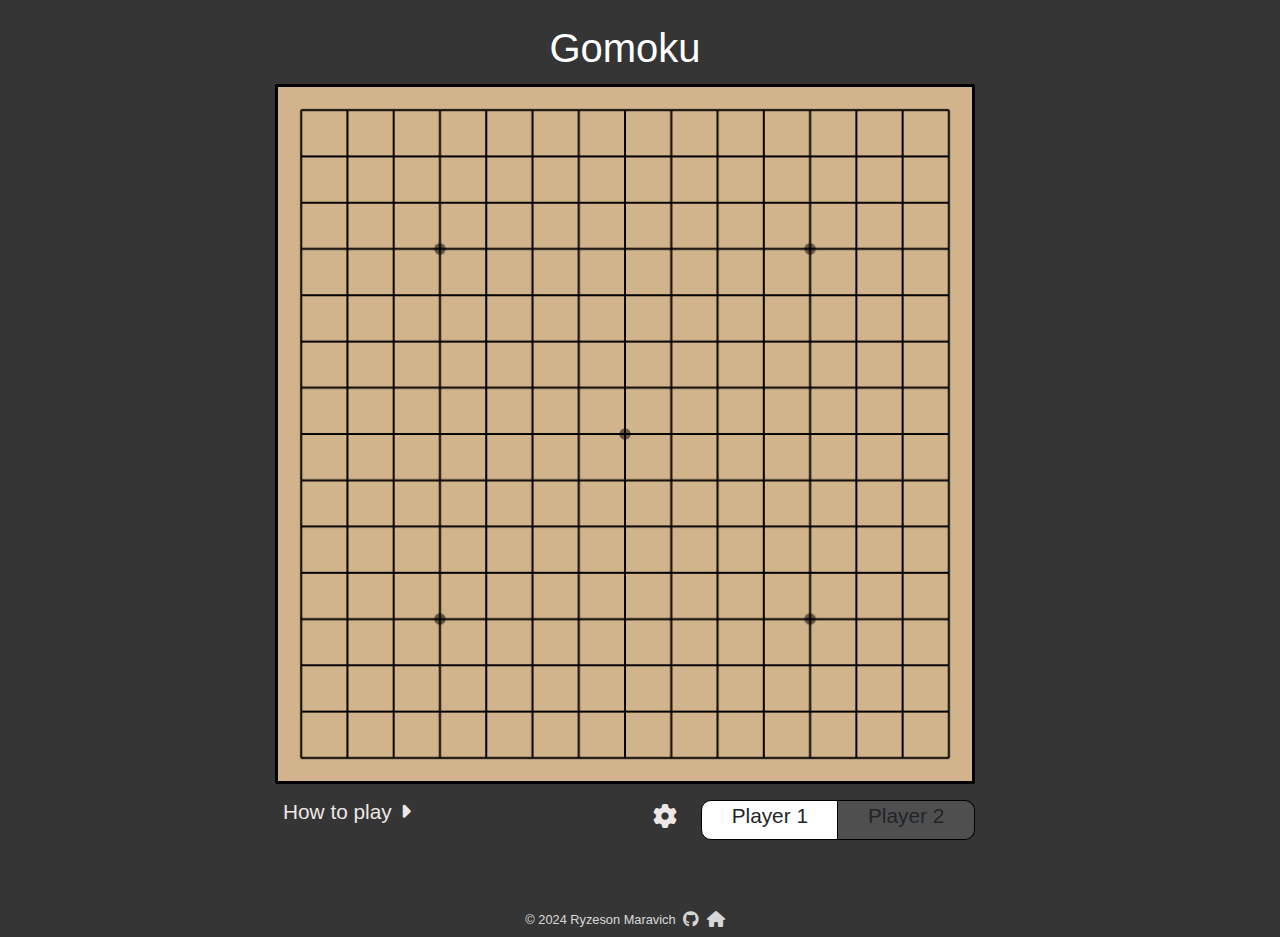
<file: Gomoku/index.html>
<!DOCTYPE html>
<html lang="en">

<head>
    <meta charset="UTF-8">
    <meta http-equiv="X-UA-Compatible" content="IE=edge">
    <meta name="viewport" content="width=device-width, initial-scale=1.0">
    <title>Gomoku</title>
    <link rel="stylesheet" href="https://stackpath.bootstrapcdn.com/bootstrap/4.5.2/css/bootstrap.min.css">

    <!-- Add Font Awesome CSS for icons -->
    <link rel="stylesheet" href="https://cdnjs.cloudflare.com/ajax/libs/font-awesome/6.5.1/css/all.min.css">
    <link rel="stylesheet" href="../style.css">
    <link rel="stylesheet" href="gomoku_style.css">
</head>

<body>
    <div class="container pt-4">
        <div class="row justify-content-center">
            <div class="column d-flex justify-content-center pb-1">
                <h1 class="text-white">Gomoku</h1>
            </div>
        </div>
        <div class="row justify-content-center">
            <div class="column d-flex justify-content-center" id="game-container">
                <canvas id="game-canvas" onclick="game_object.handleClick(event)"></canvas>
            </div>
        </div>
        <div class="row justify-content-center pt-3">
            <div class="d-flex column justify-content-between pb-2">
                <div class="ml-2 mr-2 info-container-left" id="rules-box">
                    <div class="d-flex align-items-center justify-content-between">
                        <!-- https://stackoverflow.com/questions/23873005/hide-div-by-default-and-show-it-on-click-with-bootstrap -->
                        <div data-target="#rules" data-toggle="collapse" class="collapse-controller">
                            <h2 class="rules-heading info-interactable">How to play<i
                                    class="fas fa-caret-right ml-2"></i>
                            </h2>
                        </div>
                        <i class="fas fa-cog fa mr-3 info-interactable info-icon" data-toggle="modal" data-target="#options-modal"
                            id="options-gear"></i>
                    </div>
                    <div class="collapse" id="rules"> <!-- use 'show' to have the content displayed be default-->
                        Be the first player to place five pieces in a row either horizontally, vertically, or
                        diagonally.
                        <br><br>
                        <h2 class="rules-heading">Controls</h2>
                        Click a cell to place a piece.<br>
                        <br>
                        <h2 class="rules-heading">Keyboard Shortcuts</h2>
                        <strong><u>R</u></strong>eset the game.<br>
                        <strong><u>U</u></strong>ndo your last move.<br>
                        Toggle <strong><u>O</u></strong>ptions menu.<br>
                        Toggle <strong><u>S</u></strong>ound on/off.<br>
                    </div>
                </div>
                <div class="info-container-right">
                    <div class="d-flex players-box">
                        <div class="d-flex justify-content-center align-items-center player-box text-center current-player"
                            id="p1">
                            <h2 id="p1-label">Player 1</h2>
                        </div>
                        <div class="d-flex justify-content-center align-items-center player-box text-center" id="p2">
                            <h2 id="p2-label">Player 2</h2>
                        </div>
                    </div>
                    <div class="d-flex additional-buttons-box mt-3" id="additional-buttons-container">
                        <button type="button" class="btn btn-primary ml-auto invisible" id="play-again-button"
                            onclick="game_object.resetGame()">Play Again!</button>
                    </div>
                </div>
            </div>
        </div>
        <div class="row justify-content-center py-2">
            <div class="column">
                <div class="d-flex">
                    <span class="m-auto" id="credits">© 2024 Ryzeson Maravich
                        <a href="https://github.com/Ryzeson/Web-Games" target="_blank" class="text-white ml-1"><i
                                class="fab fa-github fa-lg"></i></a>
                        <a href="https://www.ryzeson.org" target="_blank" class="text-white ml-1"><i
                                class="fa-solid fa-house fa-lg"></i></a>
                    </span>
                </div>
            </div>
        </div>
    </div>

    <!-- options modal -->
    <div class="modal fade" id="options-modal" tabindex="-1" role="dialog" aria-hidden="true">
        <div class="modal-dialog modal-lg" role="document">
            <div class="modal-content">
                <div class="modal-header">
                    <h5 class="modal-title">Options</h5>
                    <button type="button" class="close" data-dismiss="modal" aria-label="Close">
                        <span aria-hidden="true">&times;</span>
                    </button>
                </div>
                <div class="modal-body">
                    <form id="options-form" onchange="game_object.optionsListener()">
                        <div class="hidden" id="game-mode-section">
                            <strong>Game Mode:</strong><br>
                            <input type="radio" name="game_mode" value="pvp" checked> Player vs Player
                            <br>
                            <input type="radio" name="game_mode" value="pvc"> Player vs Computer
                            <br>
                        </div>
                        <div class="hidden" id="first-move-section">
                            <strong>First Move (Black):</strong><br>
                            <input type="radio" name="first_move" value="0" checked> Player 1
                            <br>
                            <input type="radio" name="first_move" value="1"> Player 2 / Computer
                        </div>
                        <div class="hidden" id="board-dimensions-section">
                            <strong>Board Dimensions:</strong><br>
                            <input type="radio" name="board_dimensions" value="9"> 9x9
                            <br>
                            <input type="radio" name="board_dimensions" value="11"> 11x11
                            <br>
                            <input type="radio" name="board_dimensions" value="13"> 13x13
                            <br>
                            <input type="radio" name="board_dimensions" value="15" checked> 15x15
                            <br>
                            <input type="radio" name="board_dimensions" value="17"> 17x17
                            <br>
                            <input type="radio" name="board_dimensions" value="19"> 19x19
                        </div>
                        <!-- <div class="hidden" id="cpu-difficulty-section">
                            <strong>Computer Difficulty:</strong><br>
                            <input type="radio" name="cpu_difficulty" value="easy" checked> Easy
                            <br>
                            <input type="radio" name="cpu_difficulty" value="hard"> Hard
                        </div> -->
                        <div class="hidden" id="cpu-speed-section">
                            <strong>Computer Speed:</strong><br>
                            <input type="radio" name="cpu_speed" value="1100" checked> Normal
                            <br>
                            <input type="radio" name="cpu_speed" value="0"> Instant
                        </div>
                        <div class="hidden" id="sound-section">
                            <strong>Sound:</strong><br>
                            <input type="radio" name="sound" value="on" checked> On
                            <br>
                            <input type="radio" name="sound" value="off"> Off
                        </div>
                    </form>
                    <h2 class="options-warning invisible">Changing these options will reset your current game!</h2>
                </div>
                <div class="modal-footer">
                    <button type="button" class="btn btn-primary" data-dismiss="modal"
                        onclick="game_object.updateOptions()">Save
                        <button type="button" class="btn btn-secondary" data-dismiss="modal">Close</button>
                </div>
            </div>
        </div>
    </div>

    <script src="https://code.jquery.com/jquery-3.5.1.slim.min.js"></script>
    <script src="https://cdnjs.cloudflare.com/ajax/libs/popper.js/1.11.0/umd/popper.min.js"></script>
    <script src="https://stackpath.bootstrapcdn.com/bootstrap/4.5.2/js/bootstrap.min.js"></script>

    <script src="../AbstractGame.js"></script>
    <script src="scripts/nexus.js"></script>
</body>

</html>
</file>
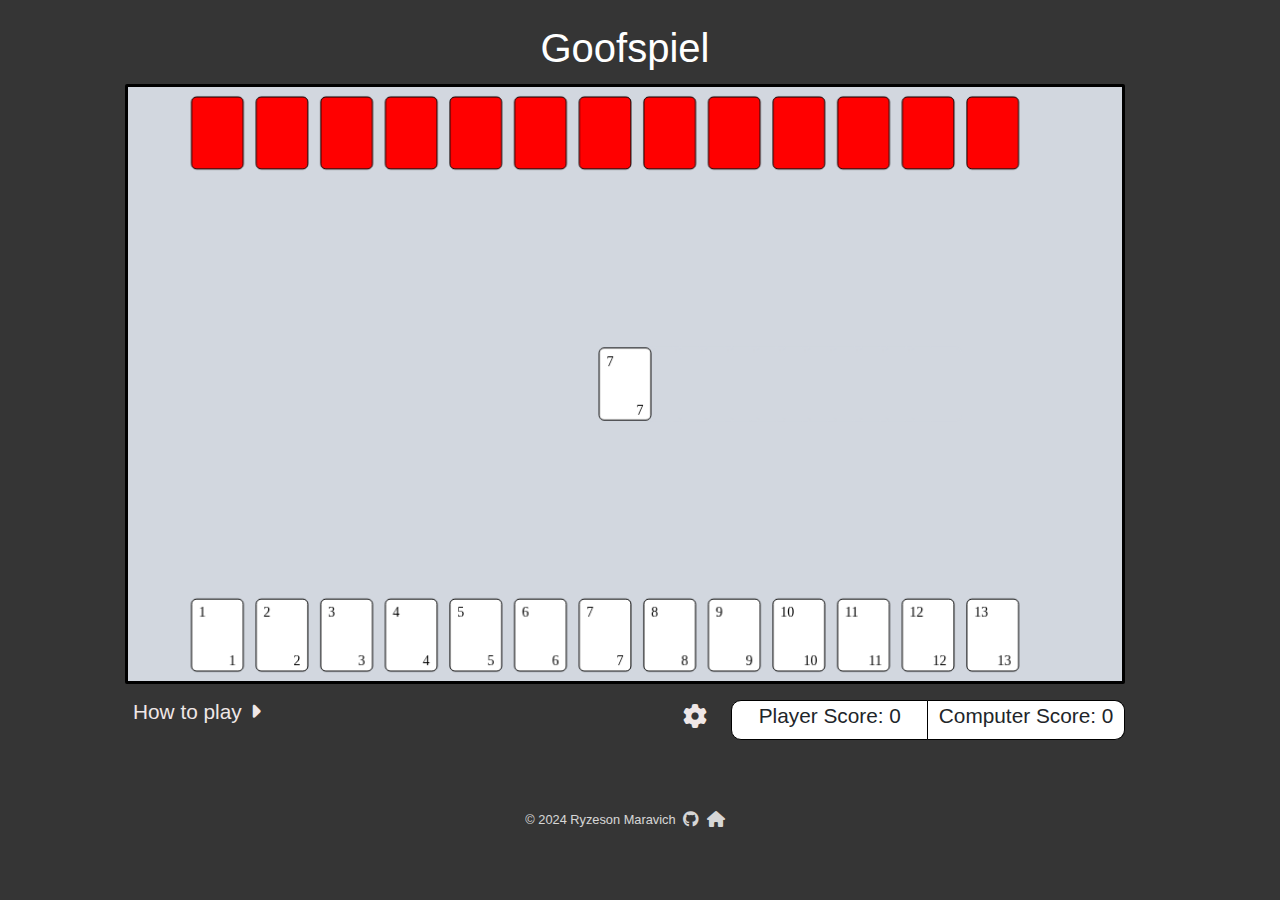
<file: Goofspiel/index.html>
<!DOCTYPE html>
<html lang="en">

<head>
    <meta charset="UTF-8">
    <meta http-equiv="X-UA-Compatible" content="IE=edge">
    <meta name="viewport" content="width=device-width, initial-scale=1.0">
    <title>Goofspiel</title>
    <link rel="stylesheet" href="https://stackpath.bootstrapcdn.com/bootstrap/4.5.2/css/bootstrap.min.css">

    <!-- Add Font Awesome CSS for icons -->
    <link rel="stylesheet" href="https://cdnjs.cloudflare.com/ajax/libs/font-awesome/6.5.1/css/all.min.css">
    <link rel="stylesheet" href="../style.css">
    <link rel="stylesheet" href="goofspiel_style.css">
</head>

<body>
    <div class="container pt-4">
        <div class="row justify-content-center">
            <div class="column d-flex justify-content-center pb-1">
                <h1 class="text-white">Goofspiel</h1>
            </div>
        </div>
        <div class="row justify-content-center">
            <div class="column d-flex justify-content-center" id="game-container">
                <canvas id="game-canvas"></canvas>
            </div>
        </div>
        <div class="row justify-content-center pt-3">
            <div class="d-flex column justify-content-between pb-2">
                <div class="ml-2 mr-2 info-container-left" id="rules-box">
                    <div class="d-flex align-items-center justify-content-between">
                        <!-- https://stackoverflow.com/questions/23873005/hide-div-by-default-and-show-it-on-click-with-bootstrap -->
                        <div data-target="#rules" data-toggle="collapse" class="collapse-controller">
                            <h2 class="rules-heading info-interactable">How to play<i
                                    class="fas fa-caret-right ml-2"></i>
                            </h2>
                        </div>
                        <i class="fas fa-cog fa mr-3 info-interactable info-icon" data-toggle="modal" data-target="#options-modal"
                            id="options-gear"></i>
                    </div>
                    <div class="collapse" id="rules"> <!-- use 'show' to have the content displayed be default-->
                        Each turn, play a card of a higher value than your opponent to win the prize card in the center of the screen. The value of the prize card is added to your score.
                        Ties cause the prize stack to grow.
                        The highest score after all 13 cards have been played wins! See if you can beat all computer strategies!
                        <br><br>
                        <h2 class="rules-heading">Controls</h2>
                        Click a card to play it.<br>
                        <br>
                        <h2 class="rules-heading">Keyboard Shortcuts</h2>
                        <strong><u>R</u></strong>eset the game.<br>
                        Toggle <strong><u>O</u></strong>ptions menu.<br>
                        <!-- Toggle <strong><u>S</u></strong>ound on/off.<br> -->
                    </div>
                </div>
                <div class="info-container-right">
                    <div class="d-flex players-box">
                        <div class="current-player d-flex justify-content-center align-items-center player-box text-center current-player"
                            id="p1">
                            <h2 id="p1-label">Player Score: <span id="p1-score">0</span></h2>
                        </div>
                        <div class="current-player d-flex justify-content-center align-items-center player-box text-center" id="p2">
                            <h2 id="p2-label">Computer Score: <span id="p2-score">0</span></h2>
                        </div>
                        <!-- <p>Your score: <span id="p1-score">0</span></p>
-        <p>Opponent score: <span id="p2-score">0</span></p> -->

                    </div>
                    <div class="d-flex additional-buttons-box mt-3" id="additional-buttons-container">
                        <button type="button" class="btn btn-primary ml-auto invisible" id="play-again-button"
                            onclick="resetGame()">Play Again!</button>
                    </div>
                </div>
            </div>
        </div>
        <div class="row justify-content-center py-2">
            <div class="column">
                <div class="d-flex">
                    <span class="m-auto" id="credits">© 2024 Ryzeson Maravich
                        <a href="https://github.com/Ryzeson/Web-Games" target="_blank" class="text-white ml-1"><i
                                class="fab fa-github fa-lg"></i></a>
                        <a href="https://www.ryzeson.org" target="_blank" class="text-white ml-1"><i
                                class="fa-solid fa-house fa-lg"></i></a>
                    </span>
                </div>
            </div>
        </div>
    </div>

    <!-- options modal -->
    <div class="modal fade" id="options-modal" tabindex="-1" role="dialog" aria-hidden="true">
        <div class="modal-dialog modal-lg" role="document">
            <div class="modal-content">
                <div class="modal-header">
                    <h5 class="modal-title">Options</h5>
                    <button type="button" class="close" data-dismiss="modal" aria-label="Close">
                        <span aria-hidden="true">&times;</span>
                    </button>
                </div>
                <div class="modal-body">
                    <form id="options-form">
                        <div class="hidden" id="cpu-strategy-section">
                            <strong>Computer Strategy:</strong><br>
                            <input type="radio" name="cpu_strategy" value="1" checked> Stategy 1
                            <br>
                            <input type="radio" name="cpu_strategy" value="2"> Stategy 2
                            <br>
                            <input type="radio" name="cpu_strategy" value="3"> Stategy 3
                        </div>
                        <div class="hidden" id="cpu-speed-section">
                            <strong>Computer Speed:</strong><br>
                            <input type="radio" name="cpu_speed" value="1100" checked> Normal
                            <br>
                            <input type="radio" name="cpu_speed" value="450"> Fast
                            <br>
                            <input type="radio" name="cpu_speed" value="0"> Instant
                        </div>
                        <!-- <div class="hidden" id="sound-section">
                            <strong>Sound:</strong><br>
                            <input type="radio" name="sound" value="on" checked> On
                            <br>
                            <input type="radio" name="sound" value="off"> Off
                        </div> -->
                    </form>
                    <h2 class="options-warning invisible">Changing these options will reset your current game!</h2>
                </div>
                <div class="modal-footer">
                    <button type="button" class="btn btn-primary" data-dismiss="modal"
                        onclick="updateOptions()">Save
                        <button type="button" class="btn btn-secondary" data-dismiss="modal">Close</button>
                </div>
            </div>
        </div>
    </div>

    <script src="https://code.jquery.com/jquery-3.5.1.slim.min.js"></script>
    <script src="https://cdnjs.cloudflare.com/ajax/libs/popper.js/1.11.0/umd/popper.min.js"></script>
    <script src="https://stackpath.bootstrapcdn.com/bootstrap/4.5.2/js/bootstrap.min.js"></script>

    <script src="../AbstractGame.js"></script>
    <script src="scripts/nexus.js"></script>
</body>

</html>
</file>
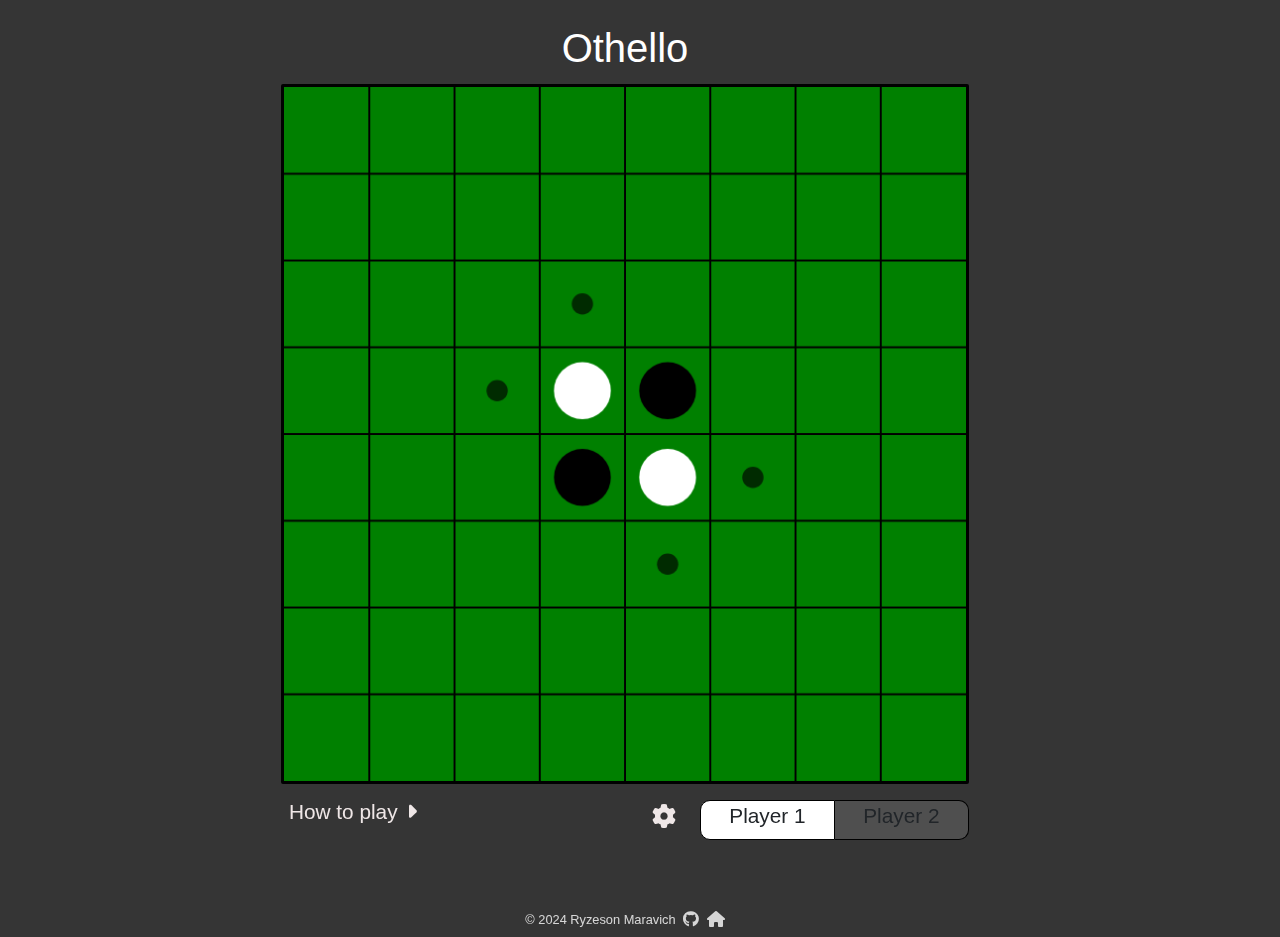
<file: Othello/index.html>
<!DOCTYPE html>
<html lang="en">

<head>
    <meta charset="UTF-8">
    <meta http-equiv="X-UA-Compatible" content="IE=edge">
    <meta name="viewport" content="width=device-width, initial-scale=1.0">
    <title>Othello</title>
    <link rel="stylesheet" href="https://stackpath.bootstrapcdn.com/bootstrap/4.5.2/css/bootstrap.min.css">

    <!-- Add Font Awesome CSS for icons -->
    <link rel="stylesheet" href="https://cdnjs.cloudflare.com/ajax/libs/font-awesome/6.5.1/css/all.min.css">
    <link rel="stylesheet" href="../style.css">
    <link rel="stylesheet" href="othello_style.css">
</head>

<body>
    <div class="container pt-4">
        <div class="row justify-content-center">
            <div class="column d-flex justify-content-center pb-1">
                <h1 class="text-white">Othello</h1>
            </div>
        </div>
        <div class="row justify-content-center">
            <div class="d-flex column-side justify-content-between pb-2">
            </div>
            <div class="column d-flex justify-content-center" id="game-container">
                <canvas id="game-canvas" onclick="game_object.handleClick(event)"></canvas>
            </div>
            <div class="d-flex column-side text-column justify-content-between pb-2">
                <span id="game-message" class="ml-2 invisible">Player skipped their turn because there were no available moves!</span>
            </div>
        </div>
        <div class="row justify-content-center pt-3">
            <div class="d-flex column justify-content-between pb-2">
                <div class="ml-2 mr-2 info-container-left" id="rules-box">
                    <div class="d-flex align-items-center justify-content-between">
                        <!-- https://stackoverflow.com/questions/23873005/hide-div-by-default-and-show-it-on-click-with-bootstrap -->
                        <div data-target="#rules" data-toggle="collapse" class="collapse-controller">
                            <h2 class="rules-heading info-interactable">How to play<i
                                    class="fas fa-caret-right ml-2"></i>
                            </h2>
                        </div>
                        <i class="fas fa-cog fa mr-3 info-interactable info-icon" data-toggle="modal" data-target="#options-modal"
                            id="options-gear"></i>
                    </div>
                    <div class="collapse" id="rules"> <!-- use 'show' to have the content displayed be default-->
                        The goal of Othello is to have more pieces of your color on the board than your opponent.<br><br>
                        Placing a piece will turn all opponent pieces in the vertical, horizontal, or diagoal line between your move and your nearest piece, into pieces of your color.
                        You may only place a piece in a cell that will cause one of these "flips" to occur; if none are available you skip your turn.
                        The game is over when the board is filled or neither player can make a valid move.
                        <br><br>
                        <h2 class="rules-heading">Controls</h2>
                        Click a cell to place a piece.<br>
                        <br>
                        <h2 class="rules-heading">Keyboard Shortcuts</h2>
                        <strong><u>R</u></strong>eset the game.<br>
                        <strong><u>U</u></strong>ndo your last move.<br>
                        Toggle <strong><u>O</u></strong>ptions menu.<br>
                        Toggle <strong><u>S</u></strong>ound on/off.<br>
                    </div>
                </div>
                <div class="info-container-right">
                    <div class="d-flex players-box">
                        <div class="d-flex justify-content-center align-items-center player-box text-center current-player"
                            id="p1">
                            <h2 id="p1-label">Player 1</h2>
                        </div>
                        <div class="d-flex justify-content-center align-items-center player-box text-center" id="p2">
                            <h2 id="p2-label">Player 2</h2>
                        </div>
                    </div>
                    <div class="d-flex additional-buttons-box mt-3" id="additional-buttons-container">
                        <button type="button" class="btn btn-primary ml-auto invisible" id="play-again-button"
                            onclick="game_object.resetGame()">Play Again!</button>
                    </div>
                </div>
            </div>
        </div>
        <div class="row justify-content-center py-2">
            <div class="column">
                <div class="d-flex">
                    <span class="m-auto" id="credits">© 2024 Ryzeson Maravich
                        <a href="https://github.com/Ryzeson/Web-Games" target="_blank" class="text-white ml-1"><i
                                class="fab fa-github fa-lg"></i></a>
                        <a href="https://www.ryzeson.org" target="_blank" class="text-white ml-1"><i
                                class="fa-solid fa-house fa-lg"></i></a>
                    </span>
                </div>
            </div>
        </div>
    </div>

    <!-- options modal -->
    <div class="modal fade" id="options-modal" tabindex="-1" role="dialog" aria-hidden="true">
        <div class="modal-dialog modal-lg" role="document">
            <div class="modal-content">
                <div class="modal-header">
                    <h5 class="modal-title">Options</h5>
                    <button type="button" class="close" data-dismiss="modal" aria-label="Close">
                        <span aria-hidden="true">&times;</span>
                    </button>
                </div>
                <div class="modal-body">
                    <form id="options-form" onchange="game_object.optionsListener()">
                        <div class="hidden" id="game-mode-section">
                            <strong>Game Mode:</strong><br>
                            <input type="radio" name="game_mode" value="pvp" checked> Player vs Player
                            <br>
                            <input type="radio" name="game_mode" value="pvc"> Player vs Computer
                            <br>
                        </div>
                        <div class="hidden" id="first-move-section">
                            <strong>First Move:</strong><br>
                            <input type="radio" name="first_move" value="0" checked> Player 1
                            <br>
                            <input type="radio" name="first_move" value="1"> Player 2 / Computer
                        </div>
                        <div class="hidden" id="board-dimensions-section">
                            <strong>Board Dimensions:</strong><br>
                            <input type="radio" name="board_dimensions" value="4"> 4x4
                            <br>
                            <input type="radio" name="board_dimensions" value="6"> 6x6
                            <br>
                            <input type="radio" name="board_dimensions" value="8" checked> 8x8
                            <br>
                            <input type="radio" name="board_dimensions" value="10"> 10x10
                            <br>
                            <input type="radio" name="board_dimensions" value="12"> 12x12
                        </div>
                        <div class="hidden" id="cpu-difficulty-section">
                            <strong>Computer Difficulty:</strong><br>
                            <input type="radio" name="cpu_difficulty" value="easy" checked> Easy
                            <br>
                            <input type="radio" name="cpu_difficulty" value="medium"> Medium
                            <!-- <br>
                            <input type="radio" name="cpu_difficulty" value="hard"> Hard -->
                        </div>
                        <div class="hidden" id="cpu-speed-section">
                            <strong>Computer Speed:</strong><br>
                            <input type="radio" name="cpu_speed" value="1100" checked> Normal
                            <br>
                            <input type="radio" name="cpu_speed" value="0"> Instant
                        </div>
                        <div class="hidden" id="show-moves-section">
                            <strong>Show possible moves:</strong><br>
                            <input type="radio" name="show_moves" value="on" checked> On
                            <br>
                            <input type="radio" name="show_moves" value="off"> Off
                        </div>
                        <div class="hidden" id="sound-section">
                            <strong>Sound:</strong><br>
                            <input type="radio" name="sound" value="on" checked> On
                            <br>
                            <input type="radio" name="sound" value="off"> Off
                        </div>
                        <div id="color-section">
                            <strong>Colors</strong><br>
                            Board: <input type="color" id="boardColor" name="color" value="#008000">
                            <br>
                            Player 1: <input type="color" id="playerOneColor" name="color" value="#000000">
                            <br>
                            Player 2 / Computer: <input type="color" id="playerTwoColor" name="color" value="#FFFFFF">
                        </div>
                        <div id="color-suggestions">
                            <button class="color-suggestion-button" type="button" onclick="game_object.setColorValues(new Map([['boardColor', '#008000'], ['playerOneColor', '#000000'], ['playerTwoColor', '#FFFFFF']]))">Classic</button>
                            <button class="color-suggestion-button" type="button" onclick="game_object.setColorValues(new Map([['boardColor', '#E9E9E9'], ['playerOneColor', '#8AD1F5'], ['playerTwoColor', '#FB9898']]))">Cotton candy</button>
                            <button class="color-suggestion-button" type="button" onclick="game_object.setColorValues(new Map([['boardColor', '#000000'], ['playerOneColor', '#FFF157'], ['playerTwoColor', '#FFFFFF']]))">Light it up</button>
                            <button class="color-suggestion-button" type="button" onclick="game_object.setColorValues(new Map([['boardColor', '#575658'], ['playerOneColor', '#BFDB8A'], ['playerTwoColor', '#A23DE6']]))">Muted Barney</button>
                            <button class="color-suggestion-button" type="button" onclick="game_object.setColorValues(new Map([['boardColor', '#000000'], ['playerOneColor', '#FD0100'], ['playerTwoColor', '#FF55EB']]))">Darkroom</button>
                            <button class="color-suggestion-button" type="button" onclick="game_object.setColorValues(new Map([['boardColor', '#261000'], ['playerOneColor', '#FEE4B6'], ['playerTwoColor', '#A67419']]))">Sepia</button>
                            <button class="color-suggestion-button" type="button" onclick="game_object.setColorValues(new Map([['boardColor', '#FFFFFF'], ['playerOneColor', '#000000'], ['playerTwoColor', '#A39E9E']]))">Steamboat</button>
                            <button class="color-suggestion-button" type="button" onclick="game_object.setColorValues(new Map([['boardColor', '#C8D0EE'], ['playerOneColor', '#3485EF'], ['playerTwoColor', '#01487E']]))">Under the sea</button>
                            <button class="color-suggestion-button" type="button" onclick="game_object.setColorValues(new Map([['boardColor', '#EBC400'], ['playerOneColor', '#F02D2D'], ['playerTwoColor', '#F561B0']]))">Sunset</button>
                            <button class="color-suggestion-button" type="button" onclick="game_object.setColorValues(new Map([['boardColor', '#0B3354'], ['playerOneColor', '#FFFFFF'], ['playerTwoColor', '#7C67D9']]))">Inversion</button>
                            <button class="color-suggestion-button" type="button" onclick="game_object.setColorValues(new Map([['boardColor', '#000000'], ['playerOneColor', '#FFFFFF'], ['playerTwoColor', '#FFFFFF']]))">Memory</button>
                        </div>
                    </form>
                    <h2 class="options-warning invisible">Changing these options will reset your current game!</h2>
                </div>
                <div class="modal-footer">
                    <button type="button" class="btn btn-primary" data-dismiss="modal"
                        onclick="game_object.updateOptions()">Save
                        <button type="button" class="btn btn-secondary" data-dismiss="modal">Close</button>
                </div>
            </div>
        </div>
    </div>

    <script src="https://code.jquery.com/jquery-3.5.1.slim.min.js"></script>
    <script src="https://cdnjs.cloudflare.com/ajax/libs/popper.js/1.11.0/umd/popper.min.js"></script>
    <script src="https://stackpath.bootstrapcdn.com/bootstrap/4.5.2/js/bootstrap.min.js"></script>

    <script src="../AbstractGame.js"></script>
    <script src="scripts/nexus.js"></script>
</body>

</html>
</file>
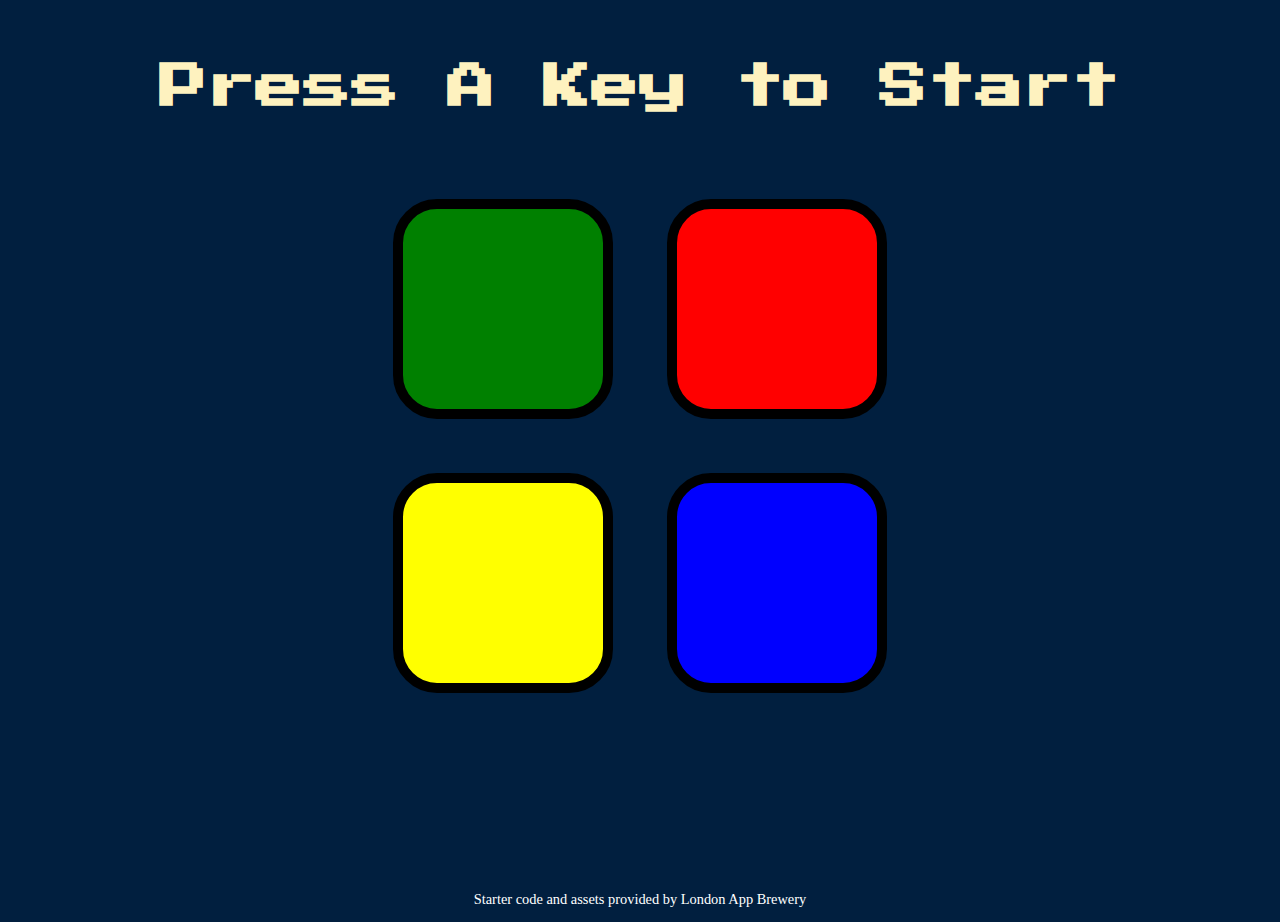
<file: Simon Game/index.html>
<!DOCTYPE html>
<html lang="en" dir="ltr">

<head>
  <meta charset="utf-8">
  <title>Simon</title>
  <link rel="stylesheet" href="styles.css">
  <link href="https://fonts.googleapis.com/css?family=Press+Start+2P" rel="stylesheet">
</head>

<body>
  <h1 id="level-title">Press A Key to Start</h1>
  <h2 id="score" class="scores hidden"></h2>
  <h2 id="highscore" class="scores hidden"></h2>
  <div class="container">
    <div class="row">
      <div type="button" id="green" class="btn green"></div>
      <div type="button" id="red" class="btn red"></div>
    </div>

    <div class="row">
      <div type="button" id="yellow" class="btn yellow"></div>
      <div type="button" id="blue" class="btn blue"></div>
    </div>
  </div>

  <div type="button" id="restart" class="hidden">
    <p>Restart</p>
  </div>

  <p class="credits">Starter code and assets provided by London App Brewery</p>

  <script src="https://ajax.googleapis.com/ajax/libs/jquery/3.6.0/jquery.min.js"></script>
  <script src="game.js"></script>
</body>

</html>
</file>
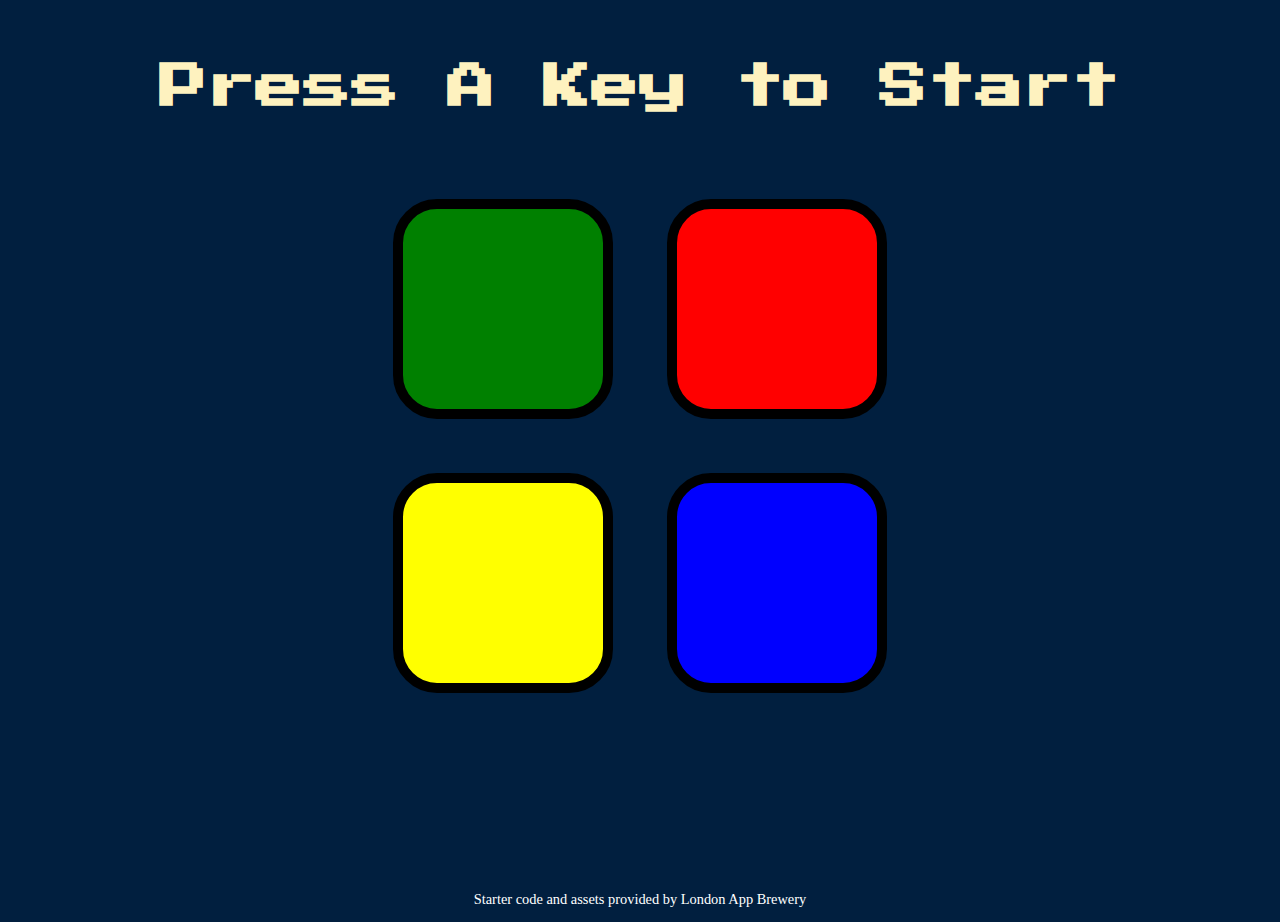
<file: Simon/index.html>
<!DOCTYPE html>
<html lang="en" dir="ltr">

<head>
  <meta charset="utf-8">
  <title>Simon</title>
  <link rel="stylesheet" href="simon_style.css">
  <link href="https://fonts.googleapis.com/css?family=Press+Start+2P" rel="stylesheet">
</head>

<body>
  <h1 id="level-title">Press A Key to Start</h1>
  <h2 id="score" class="scores hidden"></h2>
  <h2 id="highscore" class="scores hidden"></h2>
  <div class="container">
    <div class="row">
      <div type="button" id="green" class="btn green"></div>
      <div type="button" id="red" class="btn red"></div>
    </div>

    <div class="row">
      <div type="button" id="yellow" class="btn yellow"></div>
      <div type="button" id="blue" class="btn blue"></div>
    </div>
  </div>

  <div type="button" id="restart" class="hidden">
    <p>Restart</p>
  </div>

  <p class="credits">Starter code and assets provided by London App Brewery</p>

  <script src="https://ajax.googleapis.com/ajax/libs/jquery/3.6.0/jquery.min.js"></script>
  <script src="game.js"></script>
</body>

</html>
</file>
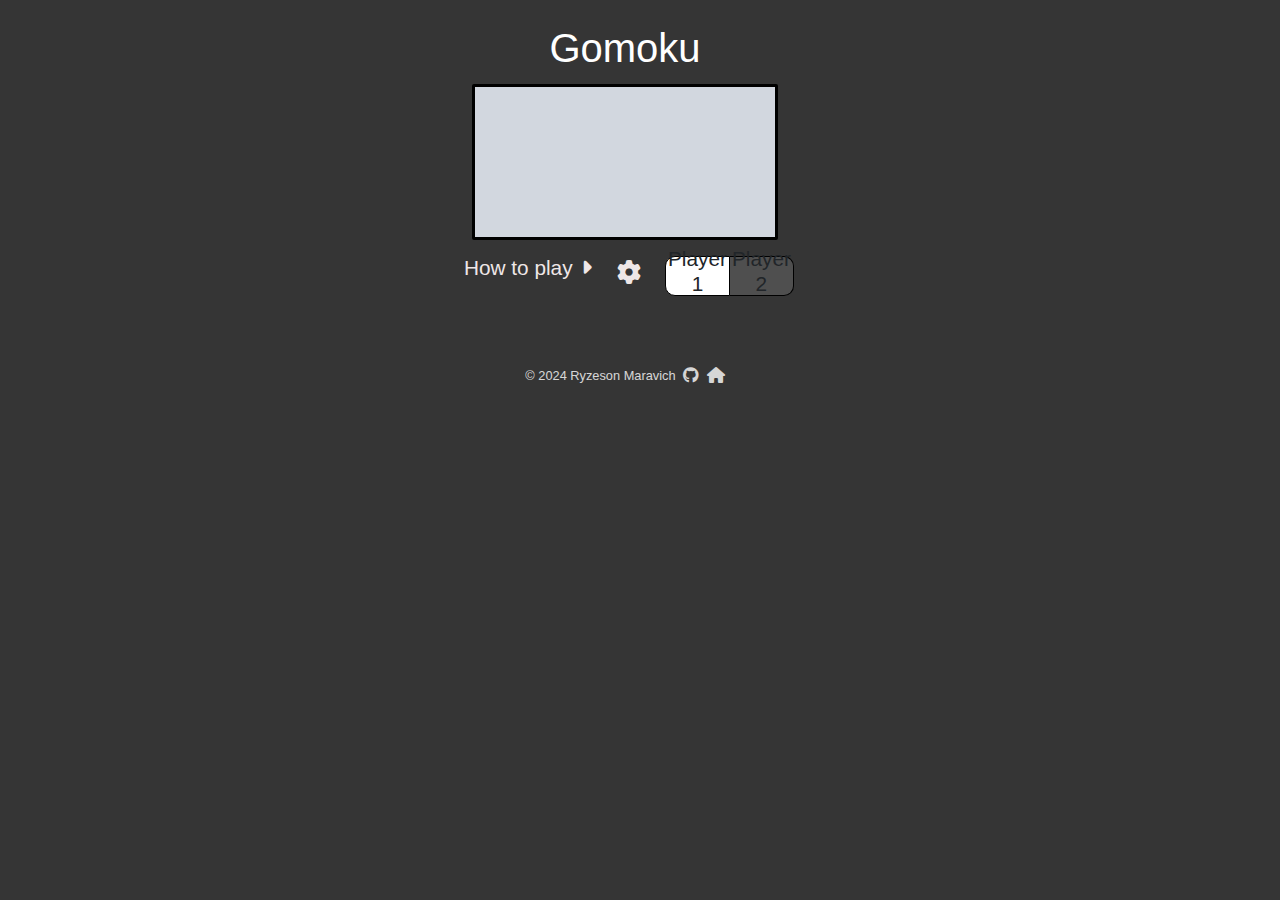
<file: template/index.html>
<!DOCTYPE html>
<html lang="en">

<head>
    <meta charset="UTF-8">
    <meta http-equiv="X-UA-Compatible" content="IE=edge">
    <meta name="viewport" content="width=device-width, initial-scale=1.0">
    <title>Gomoku</title>
    <link rel="stylesheet" href="https://stackpath.bootstrapcdn.com/bootstrap/4.5.2/css/bootstrap.min.css">

    <!-- Add Font Awesome CSS for icons -->
    <link rel="stylesheet" href="https://cdnjs.cloudflare.com/ajax/libs/font-awesome/6.5.1/css/all.min.css">
    <link rel="stylesheet" href="../style.css">
</head>

<body>
    <div class="container pt-4">
        <div class="row justify-content-center">
            <div class="column d-flex justify-content-center pb-1">
                <h1 class="text-white">Gomoku</h1>
            </div>
        </div>
        <div class="row justify-content-center">
            <div class="column d-flex justify-content-center" id="game-container">
                <canvas id="game-canvas" onclick="game_object.handleClick(event)"></canvas>
            </div>
        </div>
        <div class="row justify-content-center pt-3">
            <div class="d-flex column justify-content-between pb-2">
                <div class="ml-2 mr-2 info-container-left" id="rules-box">
                    <div class="d-flex align-items-center justify-content-between">
                        <!-- https://stackoverflow.com/questions/23873005/hide-div-by-default-and-show-it-on-click-with-bootstrap -->
                        <div data-target="#rules" data-toggle="collapse" class="collapse-controller">
                            <h2 class="rules-heading info-interactable">How to play<i
                                    class="fas fa-caret-right ml-2"></i>
                            </h2>
                        </div>
                        <i class="fas fa-cog fa mr-3 info-interactable info-icon" data-toggle="modal" data-target="#options-modal"
                            id="options-gear"></i>
                    </div>
                    <div class="collapse" id="rules"> <!-- use 'show' to have the content displayed be default-->
                        Be the first player to place five pieces in a row either horizontally, vertically, or
                        diagonally.
                        <br><br>
                        <h2 class="rules-heading">Controls</h2>
                        Click a cell to place a piece.<br>
                        <br>
                        <h2 class="rules-heading">Keyboard Shortcuts</h2>
                        <strong><u>R</u></strong>eset the game.<br>
                        <strong><u>U</u></strong>ndo your last move.<br>
                        Toggle <strong><u>O</u></strong>ptions menu.<br>
                        Toggle <strong><u>S</u></strong>ound on/off.<br>
                    </div>
                </div>
                <div class="info-container-right">
                    <div class="d-flex players-box">
                        <div class="d-flex justify-content-center align-items-center player-box text-center current-player"
                            id="p1">
                            <h2 id="p1-label">Player 1</h2>
                        </div>
                        <div class="d-flex justify-content-center align-items-center player-box text-center" id="p2">
                            <h2 id="p2-label">Player 2</h2>
                        </div>
                    </div>
                    <div class="d-flex additional-buttons-box mt-3" id="additional-buttons-container">
                        <button type="button" class="btn btn-primary ml-auto invisible" id="play-again-button"
                            onclick="game_object.resetGame()">Play Again!</button>
                    </div>
                </div>
            </div>
        </div>
        <div class="row justify-content-center py-2">
            <div class="column">
                <div class="d-flex">
                    <span class="m-auto" id="credits">© 2024 Ryzeson Maravich
                        <a href="https://github.com/Ryzeson/Web-Games" target="_blank" class="text-white ml-1"><i
                                class="fab fa-github fa-lg"></i></a>
                        <a href="https://www.ryzeson.org" target="_blank" class="text-white ml-1"><i
                                class="fa-solid fa-house fa-lg"></i></a>
                    </span>
                </div>
            </div>
        </div>
    </div>

    <!-- options modal -->
    <div class="modal fade" id="options-modal" tabindex="-1" role="dialog" aria-hidden="true">
        <div class="modal-dialog modal-lg" role="document">
            <div class="modal-content">
                <div class="modal-header">
                    <h5 class="modal-title">Options</h5>
                    <button type="button" class="close" data-dismiss="modal" aria-label="Close">
                        <span aria-hidden="true">&times;</span>
                    </button>
                </div>
                <div class="modal-body">
                    <form id="options-form" onchange="game_object.optionsListener()">
                        <div class="hidden" id="game-mode-section">
                            <strong>Game Mode:</strong><br>
                            <input type="radio" name="game_mode" value="pvp" checked> Player vs Player
                            <br>
                            <input type="radio" name="game_mode" value="pvc"> Player vs Computer
                            <br>
                        </div>
                        <div class="hidden" id="first-move-section">
                            <strong>First Move (Black):</strong><br>
                            <input type="radio" name="first_move" value="0" checked> Player 1
                            <br>
                            <input type="radio" name="first_move" value="1"> Player 2 / Computer
                        </div>
                        <div class="hidden" id="board-dimensions-section">
                            <strong>Board Dimensions:</strong><br>
                            <input type="radio" name="board_dimensions" value="9"> 9x9
                            <br>
                            <input type="radio" name="board_dimensions" value="11"> 11x11
                            <br>
                            <input type="radio" name="board_dimensions" value="13"> 13x13
                            <br>
                            <input type="radio" name="board_dimensions" value="15" checked> 15x15
                            <br>
                            <input type="radio" name="board_dimensions" value="17"> 17x17
                            <br>
                            <input type="radio" name="board_dimensions" value="19"> 19x19
                        </div>
                        <div class="hidden" id="cpu-difficulty-section">
                            <strong>Computer Difficulty:</strong><br>
                            <input type="radio" name="cpu_difficulty" value="easy" checked> Easy
                            <br>
                            <input type="radio" name="cpu_difficulty" value="hard"> Hard
                        </div>
                        <div class="hidden" id="cpu-speed-section">
                            <strong>Computer Speed:</strong><br>
                            <input type="radio" name="cpu_speed" value="1100" checked> Normal
                            <br>
                            <input type="radio" name="cpu_speed" value="0"> Instant
                        </div>
                        <div class="hidden" id="sound-section">
                            <strong>Sound:</strong><br>
                            <input type="radio" name="sound" value="on" checked> On
                            <br>
                            <input type="radio" name="sound" value="off"> Off
                        </div>
                    </form>
                    <h2 class="options-warning invisible">Changing these options will reset your current game!</h2>
                </div>
                <div class="modal-footer">
                    <button type="button" class="btn btn-primary" data-dismiss="modal"
                        onclick="game_object.updateOptions()">Save
                        <button type="button" class="btn btn-secondary" data-dismiss="modal">Close</button>
                </div>
            </div>
        </div>
    </div>

    <script src="https://code.jquery.com/jquery-3.5.1.slim.min.js"></script>
    <script src="https://cdnjs.cloudflare.com/ajax/libs/popper.js/1.11.0/umd/popper.min.js"></script>
    <script src="https://stackpath.bootstrapcdn.com/bootstrap/4.5.2/js/bootstrap.min.js"></script>

    <script src="../AbstractGame.js"></script>
    <script src="scripts/nexus.js"></script>
</body>

</html>
</file>
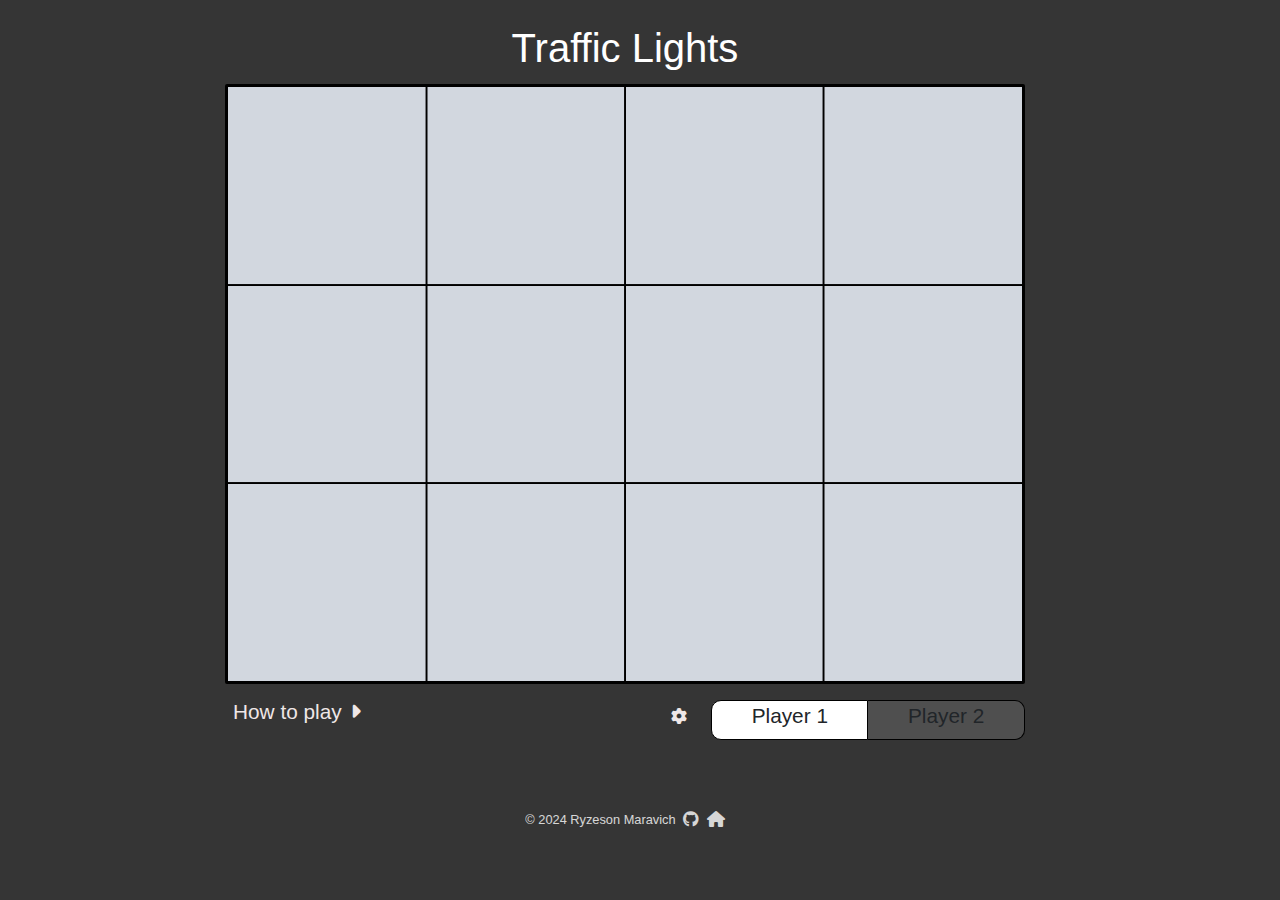
<file: Traffic_Lights/index.html>
<!DOCTYPE html>
<html lang="en">

<head>
    <meta charset="UTF-8">
    <meta http-equiv="X-UA-Compatible" content="IE=edge">
    <meta name="viewport" content="width=device-width, initial-scale=1.0">
    <title>Traffic Lights</title>
    <link rel="stylesheet" href="https://stackpath.bootstrapcdn.com/bootstrap/4.5.2/css/bootstrap.min.css">

    <!-- Add Font Awesome CSS for icons -->
    <link rel="stylesheet" href="https://cdnjs.cloudflare.com/ajax/libs/font-awesome/6.5.1/css/all.min.css">
    <link rel="stylesheet" href="../style.css">
    <link rel="stylesheet" href="traffic_lights_style.css">
</head>

<body>
    <div class="container pt-4">
        <div class="row justify-content-center">
            <div class="column d-flex justify-content-center pb-1">
                <h1 class="text-white">Traffic Lights</h1>
            </div>
        </div>
        <div class="row justify-content-center">
            <div class="column d-flex justify-content-center" id="game-container">
                <canvas id="game-canvas" onclick="game_object.handleClick(event)"></canvas>
            </div>
        </div>
        <div class="row justify-content-center pt-3">
            <div class="d-flex column justify-content-between pb-2">
                <div class="ml-2 mr-2 info-container-left" id="rules-box">
                    <div class="d-flex align-items-center justify-content-between">
                        <!-- https://stackoverflow.com/questions/23873005/hide-div-by-default-and-show-it-on-click-with-bootstrap -->
                        <div data-target="#rules" data-toggle="collapse" class="collapse-controller">
                            <h2 class="rules-heading info-interactable">How to play<i
                                    class="fas fa-caret-right ml-2"></i>
                            </h2>
                        </div>
                        <i class="fas fa-cog fa mr-3 info-interactable" data-toggle="modal" data-target="#options-modal"
                            id="options-gear"></i>
                    </div>
                    <div class="collapse" id="rules"> <!-- use 'show' to have the content displayed be default-->
                        On each turn, a player must click a cell on the game board. If the cell is empty,
                        a green circle is placed in the cell. If the cell contains a green circle, it will be
                        replaced by a yellow triangle. If the cell contains a yellow trianlge, it will be replaced
                        by a red square. The object of the game is to be the first player to get 3 of
                        the same shape/color in a row (vertically, horizontally, or diagonally).
                        <br><br>
                        <h2 class="rules-heading">Controls</h2>
                        Click a cell to activate it.<br>
                        <br>
                        <h2 class="rules-heading">Keyboard Shortcuts</h2>
                        <strong><u>R</u></strong>eset the game.<br>
                        Toggle <strong><u>O</u></strong>ptions menu.<br>
                    </div>
                </div>
                <div class="info-container-right">
                    <div class="d-flex players-box">
                        <div class="d-flex justify-content-center align-items-center player-box text-center current-player"
                            id="p1">
                            <h2 id="p1-label">Player 1</h2>
                        </div>
                        <div class="d-flex justify-content-center align-items-center player-box text-center" id="p2">
                            <h2 id="p2-label">Player 2</h2>
                        </div>
                    </div>
                    <div class="d-flex additional-buttons-box mt-3" id="additional-buttons-container">
                        <button type="button" class="btn btn-primary ml-auto invisible" id="play-again-button"
                            onclick="game_object.resetGame()">Play Again!</button>
                    </div>
                </div>
            </div>
        </div>
        <div class="row justify-content-center py-2">
            <div class="column">
                <div class="d-flex">
                    <span class="m-auto" id="credits">© 2024 Ryzeson Maravich
                        <a href="https://github.com/Ryzeson/Web-Games" target="_blank" class="text-white ml-1"><i class="fab fa-github fa-lg"></i></a>
                        <a href="https://www.ryzeson.org" target="_blank" class="text-white ml-1"><i class="fa-solid fa-house fa-lg"></i></a>
                    </span>
                </div>
            </div>
        </div>
    </div>

    <!-- options modal -->
    <div class="modal fade" id="options-modal" tabindex="-1" role="dialog" aria-hidden="true">
        <div class="modal-dialog modal-lg" role="document">
            <div class="modal-content">
                <div class="modal-header">
                    <h5 class="modal-title">Options</h5>
                    <button type="button" class="close" data-dismiss="modal" aria-label="Close">
                        <span aria-hidden="true">&times;</span>
                    </button>
                </div>
                <div class="modal-body">
                    <form id="options-form" onchange="game_object.optionsListener()">
                        <strong>Game Mode:</strong><br>
                        <input type="radio" name="game_mode" value="pvp" checked> Player vs Player
                        <br>
                        <input type="radio" name="game_mode" value="pvc"> Player vs Computer
                        <br>
                        <div class="hidden" id="cpu-difficulty-section">
                            <strong>Computer Difficulty:</strong><br>
                            <input type="radio" name="cpu_difficulty" value="easy" checked> Easy
                            <br>
                            <input type="radio" name="cpu_difficulty" value="hard"> Hard
                        </div>
                    </form>
                    <h2 class="options-warning invisible">Changing the game mode will reset your current game!</h2>
                </div>
                <div class="modal-footer">
                    <button type="button" class="btn btn-primary" data-dismiss="modal" onclick="game_object.updateOptions()">Save
                        <button type="button" class="btn btn-secondary" data-dismiss="modal">Close</button>
                </div>
            </div>
        </div>
    </div>

    <script src="https://code.jquery.com/jquery-3.5.1.slim.min.js"></script>
    <script src="https://cdnjs.cloudflare.com/ajax/libs/popper.js/1.11.0/umd/popper.min.js"></script>
    <script src="https://stackpath.bootstrapcdn.com/bootstrap/4.5.2/js/bootstrap.min.js"></script>

    <script src="../AbstractGame.js"></script>
    <script src="scripts/nexus.js"></script>
</body>

</html>
</file>
<file: style.css>
:root {
    --color1: #353535;
    --color2: #FFFFFF;
    --color3: #D2D7DF;
    --color4: #BDBBB0;
    --color5: #8A897C;
    --color6: #4f4f4f;
    --color7: rgb(69, 68, 68);
}

body {
    margin: 0px;
    /*browser automatically adds 8px by default */
    background-color: var(--color1);
}

.column-left {
    width: 60%;
}

.column-right {
    width: 40%;
}

#game-canvas {
    height: 100%;
    width: 100%;
    background-color: var(--color3);
    border: solid;
    border-color: black;
    border-radius: 2px;
}

.row {
    width: 100%;
}

.info-container-left {
    width: 60%;
}

.info-container-right {
    width: 40%;
}

#rules-box {
    color: rgb(239, 231, 231);
}

#rules-box .expanded {
    /* border: 1px solid black; */
    background-color: var(--color7);
    border-radius: 5px;
    padding: 3px 6px;
}

h2 {
    font-size: 1.3em;
}

.info-interactable:hover {
    cursor: pointer;
    color: var(--color4);
}

.info-icon {
    font-size: 1.5rem;
}

/* .rules-heading {
    text-decoration: underline;
} */

.players-box, additional-buttons-box {
    width: 100%;
}

.player-box {
    width: 50%;
    height: 40px;
    line-height: 40px;
    border: 1px solid black;
    background-color: var(--color6);
    /* text-wrap: wrap; */
}

.current-player {
    background-color: var(--color2);
}

#p1 {
    border-radius: 10px 0px 0px 10px;
}

#p2 {
    border-radius: 0px 10px 10px 0px;
    border-left: 0px;
}

.options-warning {
    color: red;
}

#credits {
    color: white;
    /* text-decoration: underline; */
    opacity: 80%;
    font-size: .8rem;
}
</file>
<file: Gomoku/gomoku_style.css>
:root {
    --color1: #353535;
    --color2: #FFFFFF;
    --color3: #D2D7DF;
    --color4: #BDBBB0;
    --color5: #8A897C;
    --color6: #4f4f4f;
    --color7: rgb(69, 68, 68);
}

#game-container {
    height: 700px;
}

.column {
    width: 700px;
}
</file>
<file: Goofspiel/goofspiel_style.css>
:root {
    --color1: #353535;
    --color2: #FFFFFF;
    --color3: #D2D7DF;
    --color4: #BDBBB0;
    --color5: #8A897C;
    --color6: #4f4f4f;
    --color7: rgb(69, 68, 68);
}

#game-container {
    height: 600px;
}

.column {
    width: 1000px;
}
</file>
<file: Othello/othello_style.css>
:root {
    --color1: #353535;
    --color2: #FFFFFF;
    --color3: #D2D7DF;
    --color4: #BDBBB0;
    --color5: #8A897C;
    --color6: #4f4f4f;
    --color7: rgb(69, 68, 68);
}

#game-container {
    height: 700px;
}

.column {
    width: 62%;
}

.column-side {
    color: var(--color2);
    width: 19%;
}
</file>
<file: Simon Game/styles.css>
body {
  text-align: center;
  background-color: #011F3F;
}

#level-title {
  font-family: 'Press Start 2P', cursive;
  font-size: 3rem;
  margin:  5%;
  color: #FEF2BF;
}

#scores {
  font-family: 'Press Start 2P', cursive;
  font-size: 1rem;
  margin:  5%;
  color: #FEF2BF;
}

.container {
  display: block;
  width: 50%;
  margin: auto;

}

.btn {
  margin: 25px;
  display: inline-block;
  height: 200px;
  width: 200px;
  border: 10px solid black;
  border-radius: 20%;
}

#restart {
  background-color: pink;
  text-align: center;
  margin: 25px;
  display: inline-table;
  height: 100px;
  width: 150px;
  border: 2px solid black;
  border-radius: 20%;
}

 #restart p {
  font-size: 2em;
  display: table-cell;
  text-align: center;
  vertical-align: middle;
}

.game-over {
  background-color: red;
  opacity: 0.8;
}

.red {
  background-color: red;
}

.green {
  background-color: green;
}

.blue {
  background-color: blue;
}

.yellow {
  background-color: yellow;
}

.pressed {
  box-shadow: 0 0 20px white;
  background-color: grey;
}

.hidden {
  visibility: hidden ;
}

.credits {
  color: white;
  font-size: .9em;
}
</file>
<file: Simon/simon_style.css>
body {
  text-align: center;
  background-color: #011F3F;
}

#level-title {
  font-family: 'Press Start 2P', cursive;
  font-size: 3rem;
  margin:  5%;
  color: #FEF2BF;
}

#scores {
  font-family: 'Press Start 2P', cursive;
  font-size: 1rem;
  margin:  5%;
  color: #FEF2BF;
}

.container {
  display: block;
  width: 50%;
  margin: auto;

}

.btn {
  margin: 25px;
  display: inline-block;
  height: 200px;
  width: 200px;
  border: 10px solid black;
  border-radius: 20%;
}

#restart {
  background-color: pink;
  text-align: center;
  margin: 25px;
  display: inline-table;
  height: 100px;
  width: 150px;
  border: 2px solid black;
  border-radius: 20%;
}

 #restart p {
  font-size: 2em;
  display: table-cell;
  text-align: center;
  vertical-align: middle;
}

.game-over {
  background-color: red;
  opacity: 0.8;
}

.red {
  background-color: red;
}

.green {
  background-color: green;
}

.blue {
  background-color: blue;
}

.yellow {
  background-color: yellow;
}

.pressed {
  box-shadow: 0 0 20px white;
  background-color: grey;
}

.hidden {
  visibility: hidden ;
}

.credits {
  color: white;
  font-size: .9em;
}
</file>
<file: Traffic_Lights/traffic_lights_style.css>
:root {
    --color1: #353535;
    --color2: #FFFFFF;
    --color3: #D2D7DF;
    --color4: #BDBBB0;
    --color5: #8A897C;
    --color6: #4f4f4f;
    --color7: rgb(69, 68, 68);
}

#game-container {
    height: 600px;
}

.column {
    width: 800px;
}
</file>
